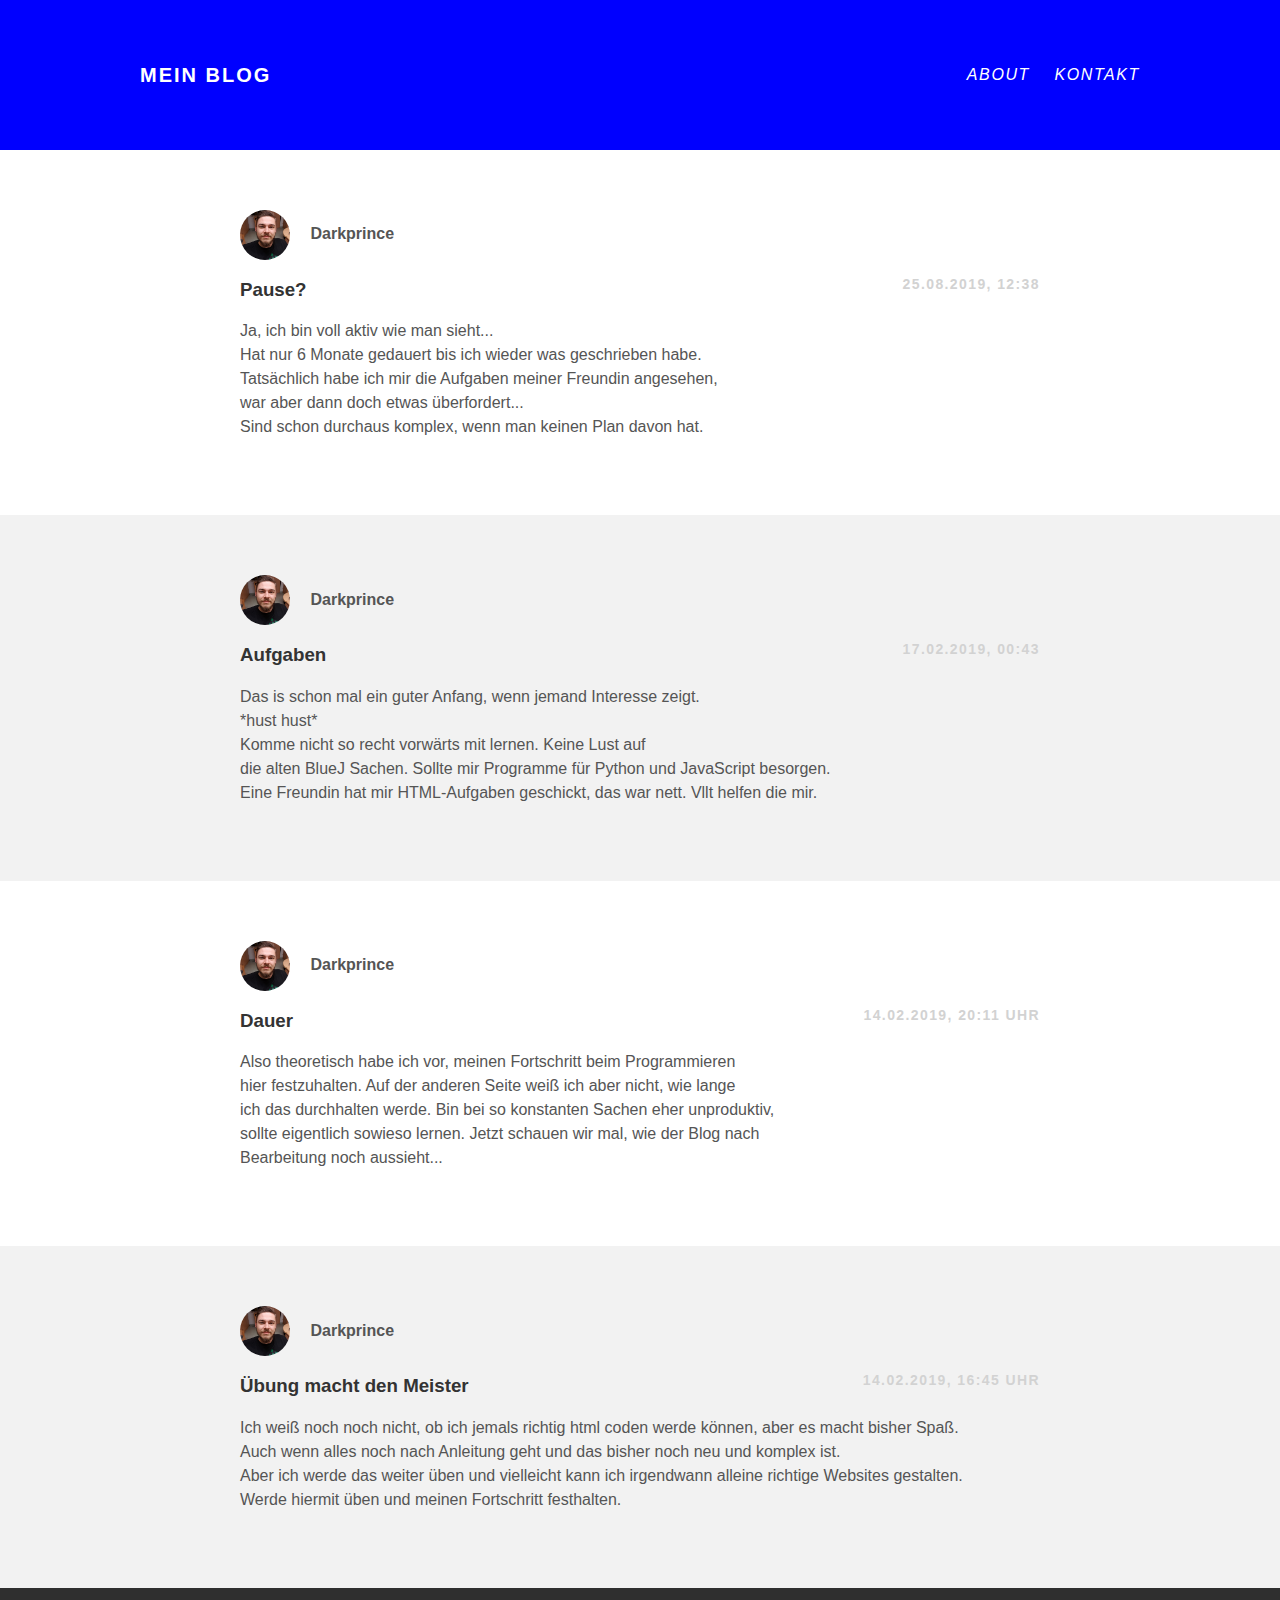
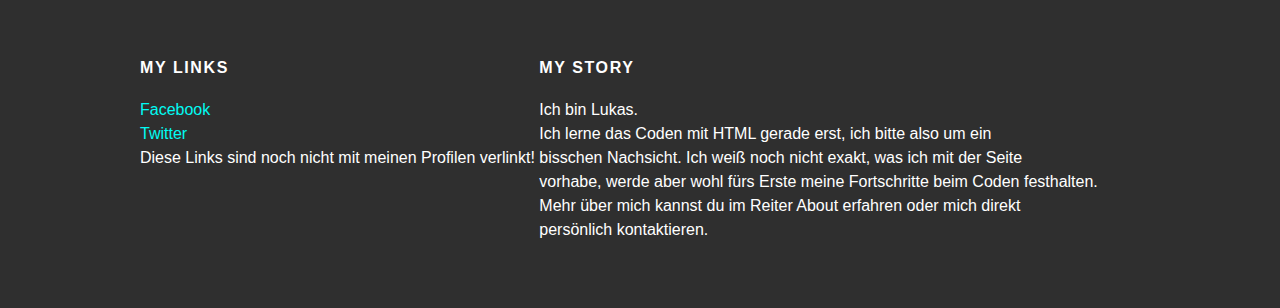
<file: index.html>
<!DOCTYPE html>
<html>

  <head>
    <title>Mein Blog</title> <!-- Titel in der Tab-Leiste -->
    <link rel="stylesheet" type="text/css" href="styles.css">
    <!-- Verknüpfung zum Stylesheet zur Gestaltung -->
  </head>

  <body>

    <div id="header">
      <div class="container">
        <a id="header-title" href="index.html"><b>Mein Blog</b></a>
        <ul id="header-nav" class="navbar-links">
          <li><a href="about.html"><em>About</em></a></li>
          <li><a href="contact.html"><em>Kontakt</em></a></li>
        </ul>
      </div> <!-- container -->
    </div> <!-- HEADER -->


    <div id="content">
      
      <div class="post-container">
        <div class="post">
          <div class="author">
            <img src="me2.jpg">
            <span><strong>Darkprince</strong></span>
          </div> <!-- author -->
          <p class="post-date">25.08.2019, 12:38</p>
          <h3 class="post-tilte">Pause?</h3>
          <div class="post-content">
            <p>Ja, ich bin voll aktiv wie man sieht...<br>
              Hat nur 6 Monate gedauert bis ich wieder was geschrieben habe.<br>
              Tatsächlich habe ich mir die Aufgaben meiner Freundin angesehen,<br>
              war aber dann doch etwas überfordert...<br> Sind schon durchaus komplex,
              wenn man keinen Plan davon hat.</p>

          </div> <!-- post content -->
        </div> <!-- post -->
      </div> <!-- post container -->


      <div class="post-container">
        <div class="post">
          <div class="author">
            <img src="me2.jpg">
            <span><strong>Darkprince</strong></span>
          </div> <!-- author -->
          <p class="post-date">17.02.2019, 00:43</p>
          <h3 class="post-tilte">Aufgaben</h3>
          <div class="post-content">
            <p>Das is schon mal ein guter Anfang, wenn jemand Interesse zeigt. <br>
            *hust hust* <br> Komme nicht so recht vorwärts mit lernen. Keine Lust auf <br>
            die alten BlueJ Sachen. Sollte mir Programme für Python und JavaScript besorgen. <br>
            Eine Freundin hat mir HTML-Aufgaben geschickt, das war nett. Vllt helfen die mir. </p>

          </div> <!-- post content -->
        </div> <!-- post -->
      </div> <!-- post container -->



      <div class="post-container">
        <div class="post">
          <div class="author">
            <img src="me2.jpg">
            <span><strong>Darkprince</strong></span>
          </div> <!-- author -->
          <p class="post-date">14.02.2019, 20:11 Uhr</p>
          <h3 class="post-tilte">Dauer</h3>
          <div class="post-content">
            <p>Also theoretisch habe ich vor, meinen Fortschritt beim Programmieren<br>
              hier festzuhalten. Auf der anderen Seite weiß ich aber nicht, wie lange <br>
              ich das durchhalten werde. Bin bei so konstanten Sachen eher unproduktiv, <br>
              sollte eigentlich sowieso lernen. Jetzt schauen wir mal, wie der Blog nach <br>
              Bearbeitung noch aussieht...</p>

          </div> <!-- post content -->
        </div> <!-- post -->
      </div> <!-- post container -->

      <div class="post-container">
        <div class="post">
          <div class="author">
            <img src="me2.jpg">
            <span><strong>Darkprince</strong></span>
          </div> <!-- author -->
          <p class="post-date">14.02.2019, 16:45 Uhr</p>
          <h3 class="post-tilte">Übung macht den Meister</h3>
          <div class="post-content">
            <p>Ich weiß noch noch nicht, ob ich jemals richtig html coden werde können, aber es macht bisher Spaß.<br>
              Auch wenn alles noch nach Anleitung geht und das bisher noch neu und komplex ist.<br>
              Aber ich werde das weiter üben und vielleicht kann ich irgendwann alleine richtige Websites gestalten.<br>
              Werde hiermit üben und meinen Fortschritt festhalten.</p>

          </div> <!-- post content -->
        </div> <!-- post -->
      </div> <!-- post container -->
    </div> <!-- CONTENT -->


    <div id="footer">
      <div class="container">

        <div class="column">
          <h4>My Links</h4>
          <p>
            <a href="https://facebook.com/">Facebook</a>
            <br>
            <a href="https://twitter.com/">Twitter</a>
            <br>
            Diese Links sind noch nicht mit meinen Profilen verlinkt!
          </p>
        </div> <!-- column -->

        <div class="column">
          <h4>My Story</h4>
          <p>Ich bin Lukas.<br>
          Ich lerne das Coden mit HTML gerade erst, ich bitte also um ein<br>
          bisschen Nachsicht. Ich weiß noch nicht exakt, was ich mit der Seite<br>
          vorhabe, werde aber wohl fürs Erste meine Fortschritte beim Coden festhalten.<br>
          Mehr über mich kannst du im Reiter About erfahren oder mich direkt<br>
          persönlich kontaktieren.</p>
        </div> <!-- column -->

      </div> <!-- container -->
    </div> <!-- FOOTER -->

  </body>

</html>
</file>
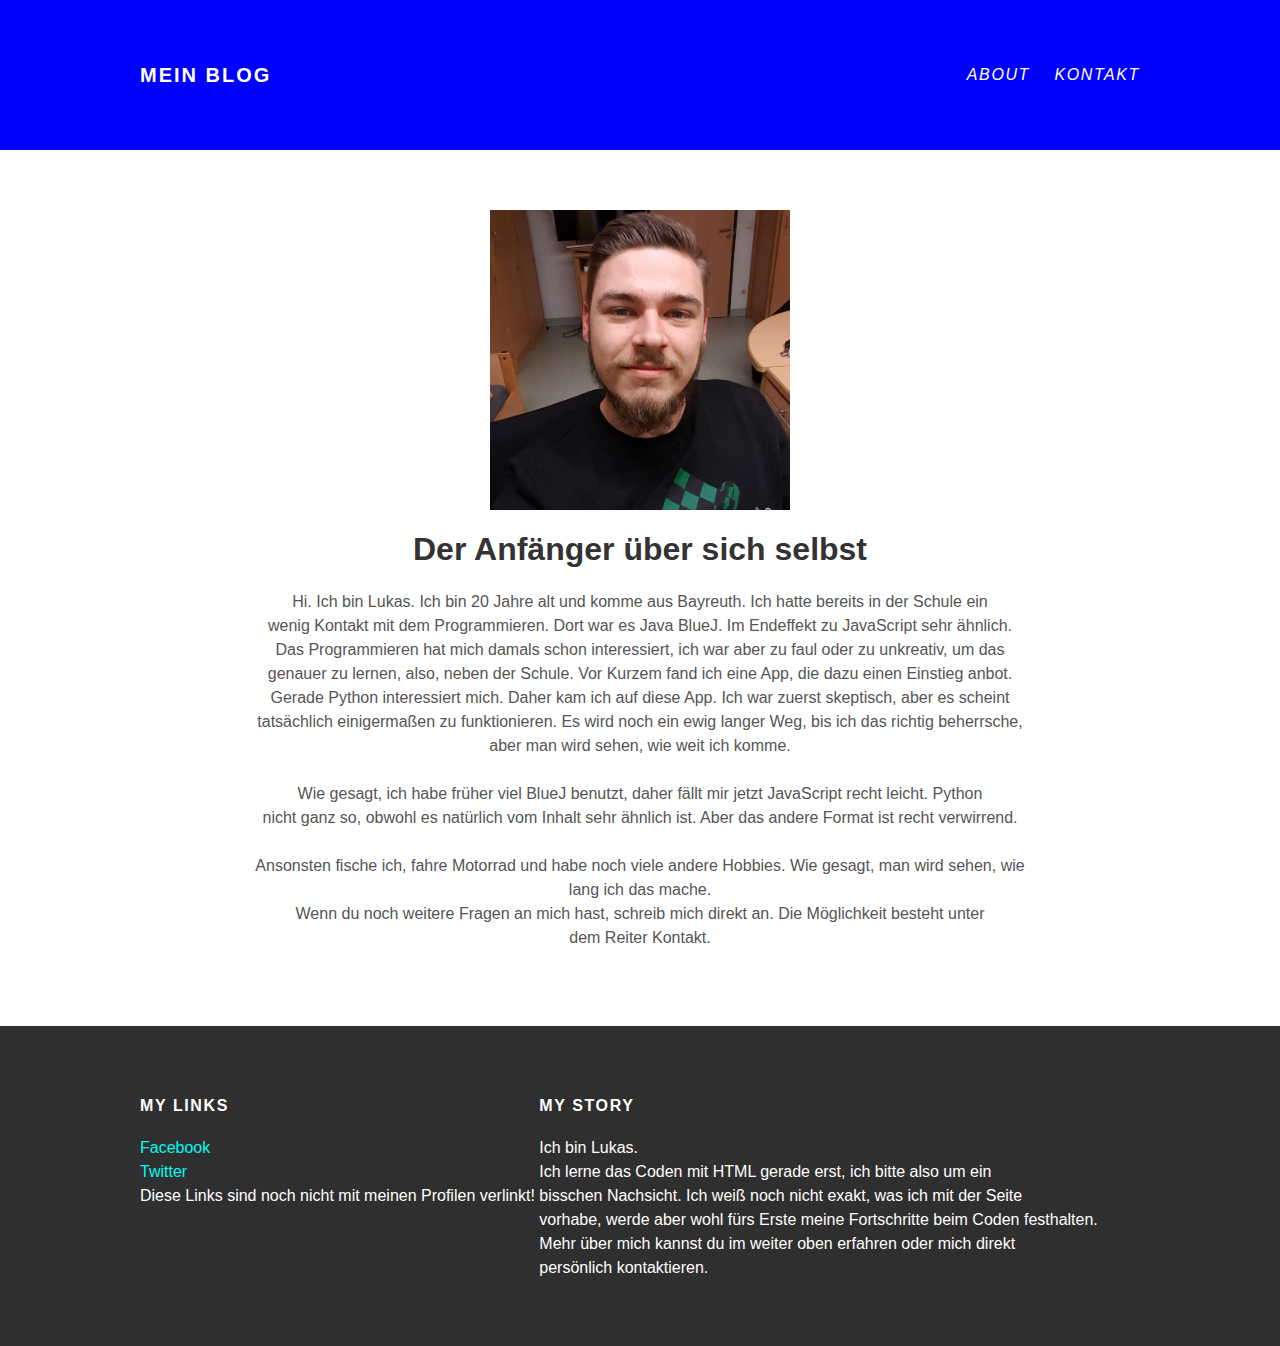
<file: about.html>
<!DOCTYPE html>
<html>

  <head>
    <title>Mein Blog/About</title> <!-- Titel in der Tab-Leiste-->
    <link rel="stylesheet" type="text/css" href="styles.css">
    <!-- Verknüpfung zum Stylesheet zur Gestaltung -->
  </head>

  <body>

    <div id="header">
      <div class="container">
        <a id="header-title" href="index.html"><b>Mein Blog</b></a>
        <ul id="header-nav" class="navbar-links">
          <li><a href="about.html"><em>About</em></a></li>
          <li><a href="contact.html"><em>Kontakt</em></a></li>
        </ul>
      </div> <!-- container -->
    </div>  <!-- HEADER -->

    <div id="content">
      <div class="container">
        <div class="about">
          <div class="about-author">
            <img src="me2.jpg">
          </div>

          <h1 class="about-tilte">Der Anfänger über sich selbst</h1>
          <div class="about-content">
          <p>Hi. Ich bin Lukas. Ich bin 20 Jahre alt und komme aus Bayreuth. Ich hatte bereits in der Schule ein <br>
            wenig Kontakt mit dem Programmieren. Dort war es Java BlueJ. Im Endeffekt zu JavaScript sehr ähnlich. <br>
            Das Programmieren hat mich damals schon interessiert, ich war aber zu faul oder zu unkreativ, um das <br>
            genauer zu lernen, also, neben der Schule. Vor Kurzem fand ich eine App, die dazu einen Einstieg anbot. <br>
            Gerade Python interessiert mich. Daher kam ich auf diese App. Ich war zuerst skeptisch, aber es scheint <br>
            tatsächlich einigermaßen zu funktionieren. Es wird noch ein ewig langer Weg, bis ich das richtig beherrsche, <br>
            aber man wird sehen, wie weit ich komme. <br><br>
            Wie gesagt, ich habe früher viel BlueJ benutzt, daher fällt mir jetzt JavaScript recht leicht. Python <br>
            nicht ganz so, obwohl es natürlich vom Inhalt sehr ähnlich ist. Aber das andere Format ist recht verwirrend. <br> <br>
            Ansonsten fische ich, fahre Motorrad und habe noch viele andere Hobbies. Wie gesagt, man wird sehen, wie lang
            ich das mache. <br> Wenn du noch weitere Fragen an mich hast, schreib mich direkt an. Die Möglichkeit besteht unter <br>
            dem Reiter Kontakt.
          </p>

        </div> <!-- about-content-->
      </div> <!-- about -->
    </div> <!-- container -->
  </div> <!-- CONTENT -->


    <div id="footer">
      <div class="container">

        <div class="column">
          <h4>My Links</h4>
          <p>
            <a href="https://facebook.com/">Facebook</a>
            <br>
            <a href="https://twitter.com/">Twitter</a>
            <br>
            Diese Links sind noch nicht mit meinen Profilen verlinkt!
          </p>
        </div> <!-- column -->

        <div class="column">
          <h4>My Story</h4>
          <p>Ich bin Lukas.<br>
          Ich lerne das Coden mit HTML gerade erst, ich bitte also um ein<br>
          bisschen Nachsicht. Ich weiß noch nicht exakt, was ich mit der Seite<br>
          vorhabe, werde aber wohl fürs Erste meine Fortschritte beim Coden festhalten.<br>
          Mehr über mich kannst du im weiter oben erfahren oder mich direkt<br>
          persönlich kontaktieren.</p>
        </div> <!-- column -->

      </div> <!-- container -->
    </div> <!-- FOOTER -->

  </body>

</html>
</file>
<file: styles.css>
@import url(http://fonts.googleapis.com.css?family_Montserrat:400,700);

body{
  color: #555;
  margin: 0;

font-family: 'Montserrat', sans-serif;
}


#header {
  background-color: #0000FF;
  height: 150px;
  line-height: 150px;

}

#header a{
  color: white;
  text-decoration: none;

  text-transform: uppercase;
  letter-spacing: 0.1em;

}

#header a:hover{
  color: #222;

}

#header-title{
  display: block;
  float: left;
  font-size: 20px;
  font-weight: bold;

}

#header-nav{
  display: block;
  float: right;
  margin-top: 0px;

}

#header-nav li{
  display: inline;
  padding-left: 20px;

}

.container{
  max-width: 1000px;
  margin: 0 auto;

}

/* Beschreibung der Posts*/

.post, .about, .contact{
  max-width: 800px;
  margin: 0 auto;
  padding: 60px 0;
}

.post-container:nth-child(even){
  background-color: #f2f2f2;
}


.author img{
  width: 50px;
  height: 50px;
  vertical-align: middle;
  border-radius: 60px;
}

.about{
  text-align: center;
}

.contact{
  text-align: center;
}

.about-author img{
  width: 300px;
  height: auto;
  vertical-align: middle;
}

.contact-author img{
  width: 300px;
  height: auto;
  vertical-align: middle;
}

.author span{
  margin-left: 16px;
}

.post-date{
  color: #D2D2D2;
  float: right;

  font-size: 14px;
  font-weight: bold;

  text-transform: uppercase;
  letter-spacing: 0.1em;
}

h1, h2, h3, h4{
  color: #333;
}

p{
  line-height: 1.5;
}


/* Beschreibung für den Footer */
#footer{
  background-color: #2f2f2f;
  padding: 50px 0;

}

#footer h4{
  color: white;
  text-transform: uppercase;
  letter-spacing: 0.1em;
}

#footer p{
  color: white;
}

a{
  color: #01FBF3;
  text-decoration: none;
}
a:hover{
  color: #F6A623;
}

.column{
  min-width: 300px;
  display: inline-block; /* Elemente behalten Größe, werden in eine Linie gestellt*/

  vertical-align: top;

}
</file>
